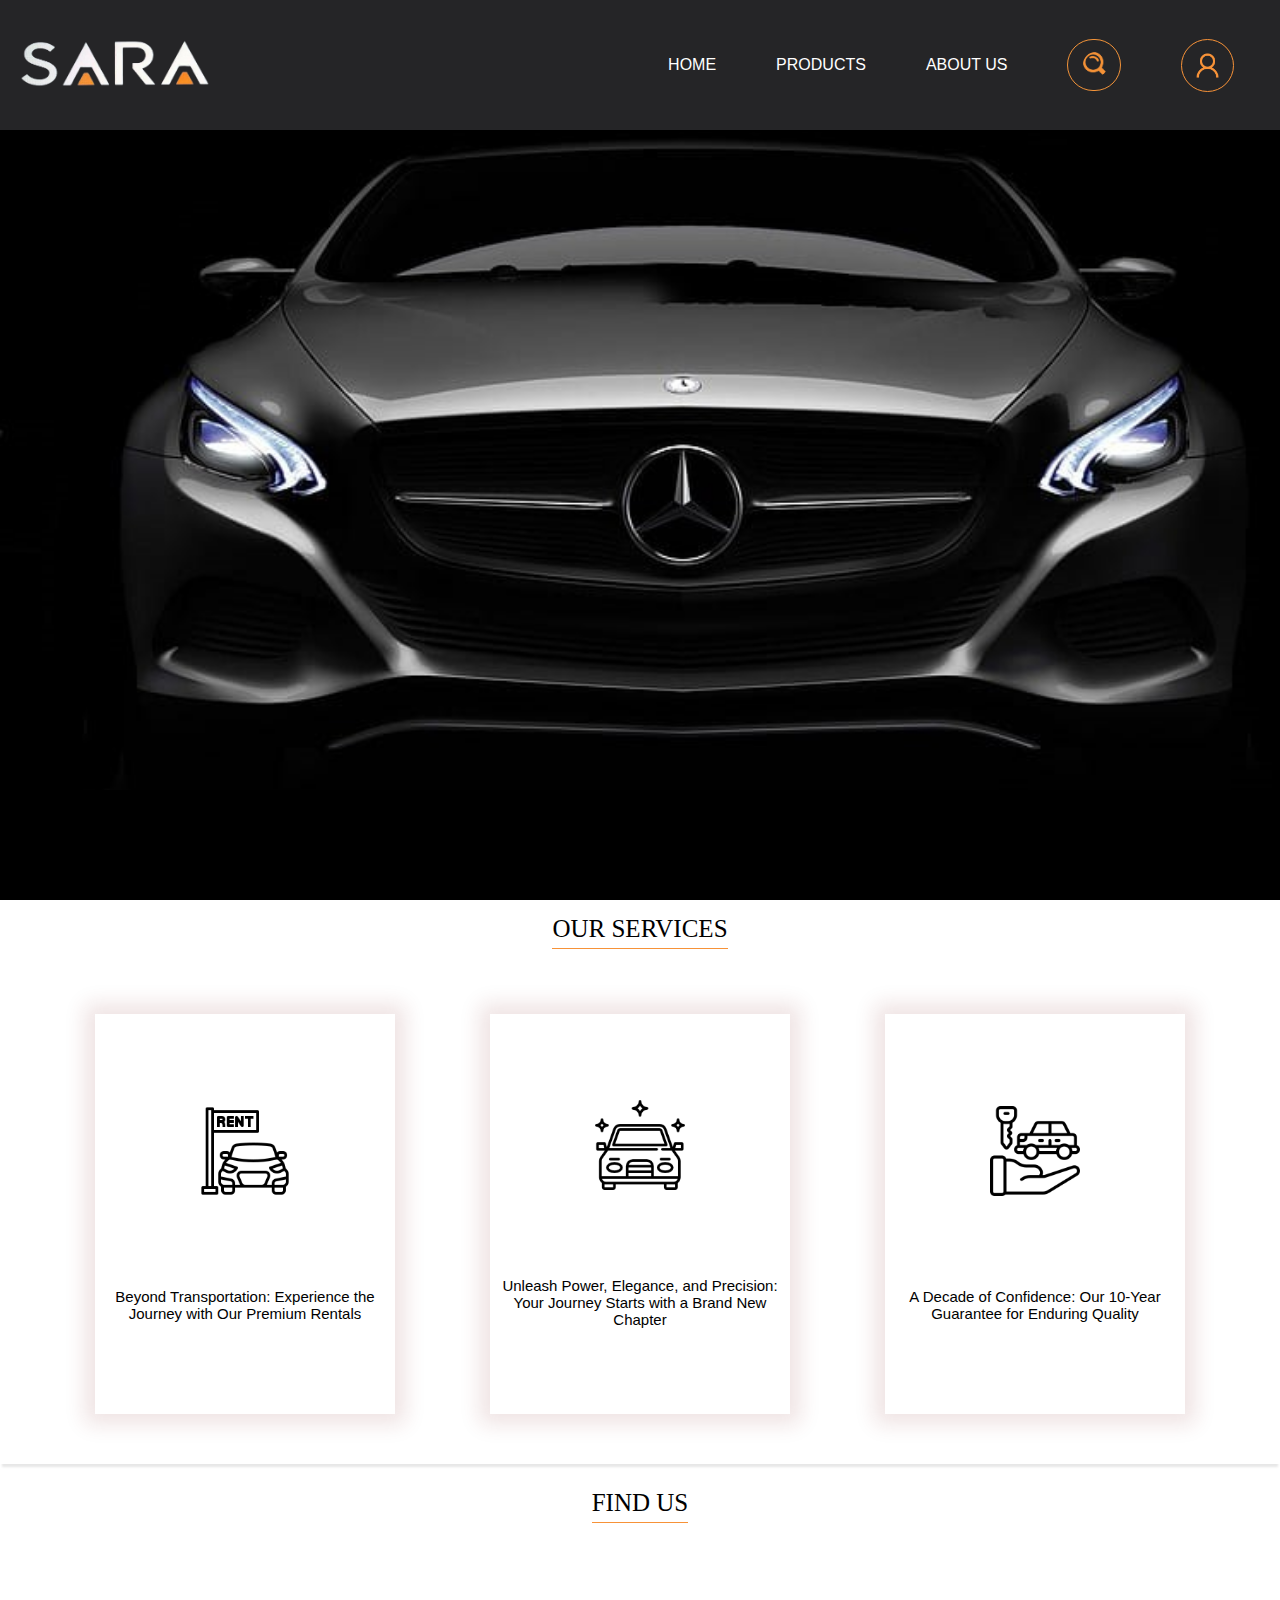
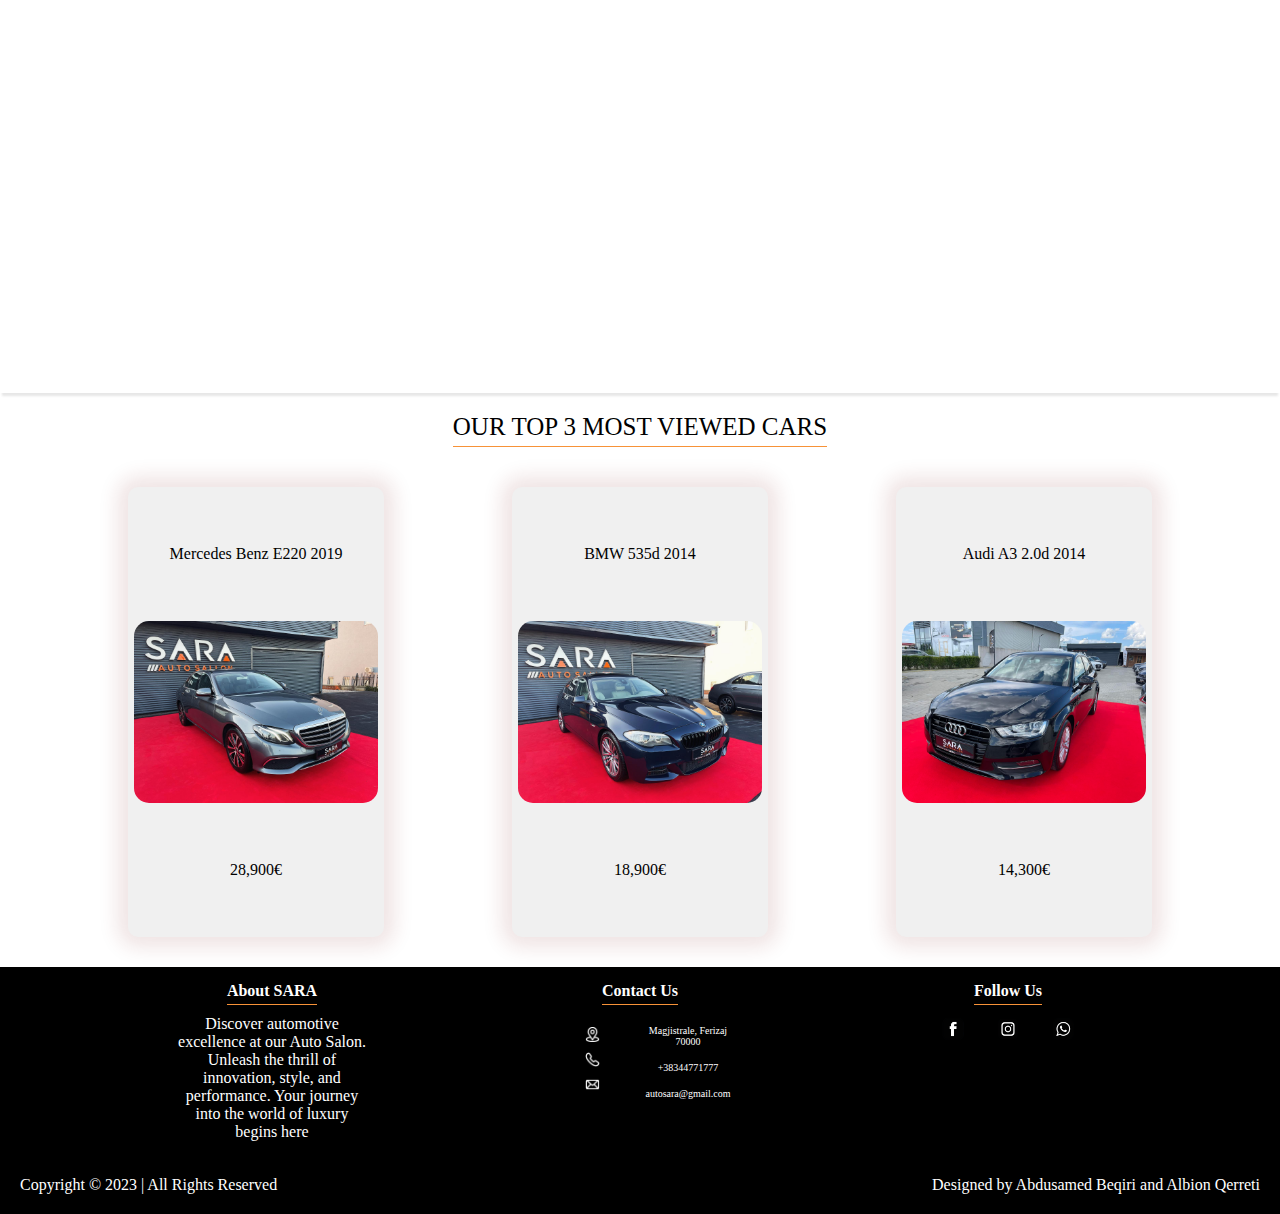
<file: index.html>
<!DOCTYPE html>
<html lang="en">
<head>
    <meta charset="UTF-8">
    <meta name="viewport" content="width=device-width, initial-scale=1.0">
    <title>AutoSalloni Sara</title>
    <link rel="stylesheet" href="style.css">
</head>
<body>
    <header>
        <a href="index.html"><img src="fotot/Sara-logo.png" alt="logo" class="logo"></a>
        <nav>
            <ul class="nav__links">
                <li><a href="index.html">HOME</a></li>
                <li><a href="productList.html">PRODUCTS</a></li>
                <li><a href="#">ABOUT US</a></li>
                <li>
                  <div class = "search-div">
                    <input type="text" class="search_box" placeholder="Search here">
                    <img src="fotot/search_logo.png" alt="serach box logo" class="search-logo">
                  </div>
                </li>
                <li>
                  <a href="log-in.html">
                    <img src="fotot/user-logo.png" alt="user" class="user-logo">
                  </a>
                </li>
            </ul>
        </nav>
    </header>

    <div class="slider-div">
      <!-- <div class="text-slider">
        
      </div> -->
      <p id="p-slider">WITH OVER 20 YEARS OF EXPERIENCE</p>
      <!-- <div class="car-div"> -->
        <img src="fotot/car-slider.jpg" alt="car" id="car-slider">

        <p id = "p-slider2">WE GIVE YOU TRUST AND COMFORT</p>
      <!-- </div> -->

      <!-- <div class="div-dots">
        <span class = "dot" id = "dot1" onclick="leftCar()"></span>
        <span class = "dot" id = "dot2" onclick="rightCar()"></span>
      </div> -->
    </div>


    <div class="introduction">
      <div class="info">

        <div class="serviceDiv">

          <div class="spanDiv">
            <span>OUR SERVICES</span>
          </div>
          <div class="services">
            <!-- <p>OUR SERVICES</p> -->
            <div class="ser">
              <img src="fotot/services/3.png" alt="" class="servImg">
              <p>Beyond Transportation: Experience the Journey with Our Premium Rentals</p>
            </div>
            <div class="ser">
              <img src="fotot/services/2.png" alt="" class="servImg">
              <p>Unleash Power, Elegance, and Precision: Your Journey Starts with a Brand New Chapter</p>
            </div>
            <div class="ser">
              <img src="fotot/services/1.png" alt="" class="servImg">
              <p>A Decade of Confidence: Our 10-Year Guarantee for Enduring Quality</p>
            </div>
          </div>
        </div>
        <div class="map">
          <p>FIND US</p>
          <iframe src="https://www.google.com/maps/embed?pb=!1m18!1m12!1m3!1d2945.2537392624895!2d21.154287375695997!3d42.42233363116564!2m3!1f0!2f0!3f0!3m2!1i1024!2i768!4f13.1!3m3!1m2!1s0x13547f6d26de7507%3A0xb57f0fddeda9ad59!2sAutosallon%20%22Sara%22!5e0!3m2!1sen!2s!4v1700997693167!5m2!1sen!2s" width="600" height="450" style="border:0;" allowfullscreen="" loading="lazy" referrerpolicy="no-referrer-when-downgrade"></iframe>

        </div>


        <div class="trend">
          <div class="trendSpan">
            <span>OUR TOP 3 MOST VIEWED CARS</span>
          </div>
          <div class="carDiv">
            <div class="car">
              <p>Mercedes Benz E220 2019</p>
              <img src="MainPagePhotos/Photo5.jpg" alt="Car photo">
              <p>28,900€</p>
            </div>
            <div class="car">
              <p>BMW 535d 2014</p>
              <img src="MainPagePhotos/Photo6.jpg" alt="Car photo">
              <p>18,900€</p>
            </div>
            <div class="car">
              <p>Audi A3 2.0d 2014</p>
              <img src="MainPagePhotos/Photo9.jpg" alt="Car photo">
              <p>14,300€</p>
            </div>
          </div>
        </div>

        <footer>
          <div class="upDiv">
            <div class="footerDiv">
              <a class="titleFooter">About SARA</a>
              <p class="aboutP">Discover automotive excellence at our Auto Salon. Unleash the thrill of innovation, style, and performance. Your journey into the world of luxury begins here</p>
            </div>
            <div class="footerDiv">
              <a class="titleFooter">Contact Us</a>
              <div class="contact">
                <div class="left">
                    <img src="fotot/contact/Lokacioni.webp" alt="Lokacioni-Logo">
                    <img src="fotot/contact/Tel.png" alt="Tel logo">
                    <img src="fotot/contact/Email.png" alt="Email logo">
                </div>
                <div class="right">
                  <p>Magjistrale, Ferizaj 70000</p>
                  <p>+38344771777</p>
                  <p>autosara@gmail.com</p>
                </div>
                
              </div>
            </div>
            <div class="footerDiv">
              <a class="titleFooter">Follow Us</a>
              <div class="social">
                <a href="#"><img src="fotot/social/facebook.png" alt="facebook"></a>
                <a href="#"><img src="fotot/social/instagram.png" alt="instagram"></a>
                <a href="#"><img src="fotot/social/whatsup.png" alt="whatsup"></a>
              </div>
            </div>
          </div>

          <div class="downDiv">
            <p>Copyright © 2023 | All Rights Reserved</p>
            <p>Designed by Abdusamed Beqiri and Albion Qerreti</p>
          </div>
        </footer>
      </div>
      
    </div>

    

    <script>

      function rightCar(){
        document.getElementById("dot1").style.backgroundColor = "black";
        document.getElementById("dot2").style.backgroundColor = "white";
        let p = document.getElementById("p-slider").style; 
        let car = document.getElementById("car-slider").style;
        car.marginRight = "50%";
        p.display = "none";

      }

      function leftCar(){
        document.getElementById("dot2").style.backgroundColor = "black";
        document.getElementById("dot1").style.backgroundColor = "white";
      }

      let inicialNavSize = document.getElementsByTagName('header')[0].style.height;
      window.addEventListener('scroll', () => {
        if (pageYOffset > 600) {
          document.getElementsByTagName('header')[0].style.height = '30px';        
        }
        else {
          document.getElementsByTagName('header')[0].style.height = inicialNavSize;
          document.getElementsByTagName('header')[0].style.backgroundColor = 'black'  
        }
      })


    </script>

    
    
</body>
</html>
</file>
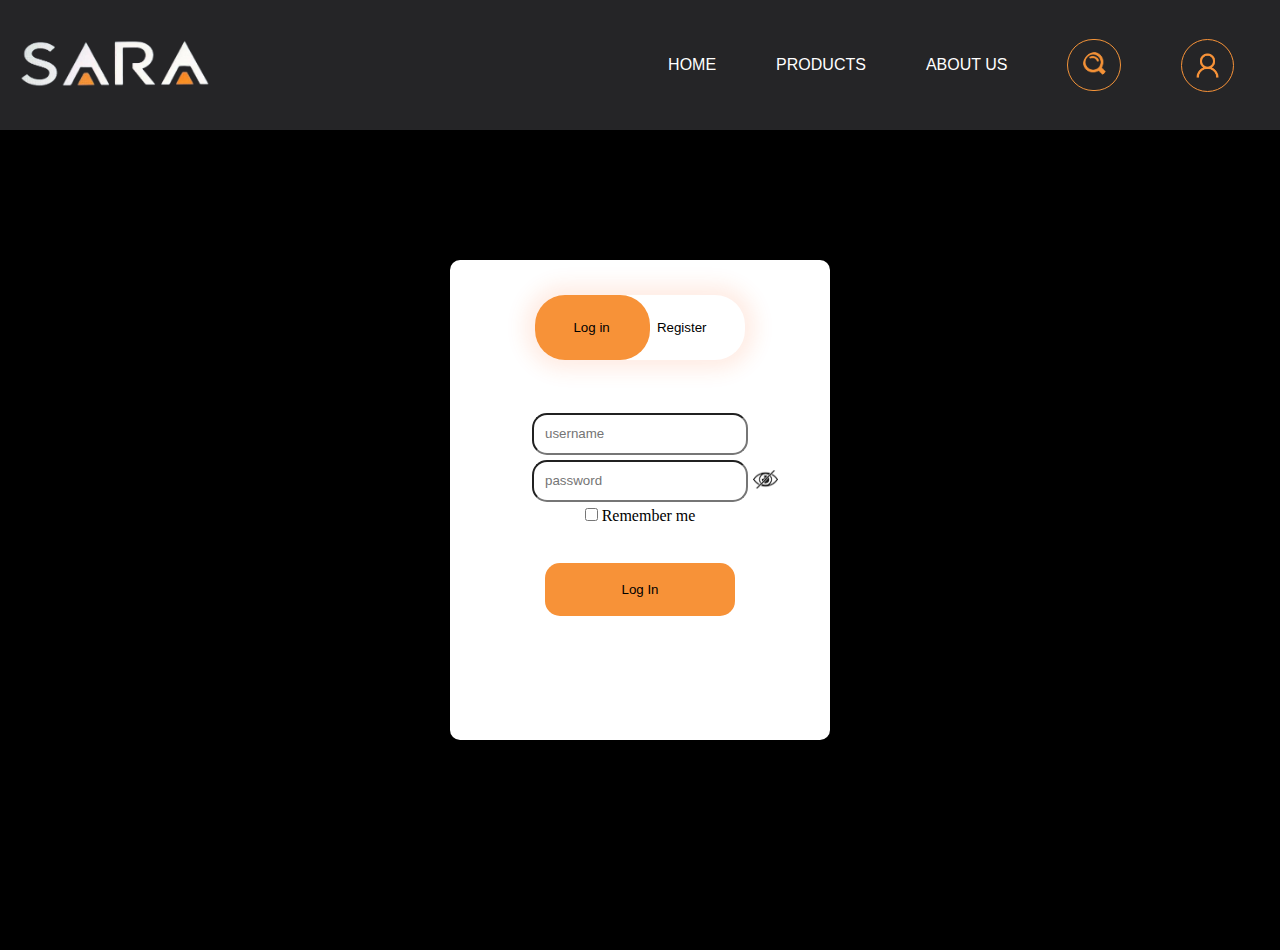
<file: log-in.html>
<!DOCTYPE html>
<html lang="en">
<head>
  <meta charset="UTF-8">
  <meta name="viewport" content="width=device-width, initial-scale=1.0">
  <title>Log in</title>
  <link rel="stylesheet" href="style.css">
</head>
<body>
  <header>
    <a href="index.html"><img src="fotot/Sara-logo.png" alt="logo" class="logo"></a>
    <nav>
        <ul class="nav__links">
            <li><a href="index.html">HOME</a></li>
            <li><a href="productList.html">PRODUCTS</a></li>
            <li><a href="#">ABOUT US</a></li>
            <li>
              <div class = "search-div">
                <input type="text" class="search_box" placeholder="Search here">
                <img src="fotot/search_logo.png" alt="serach box logo" class="search-logo">
              </div>
            </li>
            <li>
              <a href="log-in.html">
                <img src="fotot/user-logo.png" alt="user" class="user-logo">
              </a>
            </li>
        </ul>
    </nav>
</header>


  <div class="container">
    <div class="log-in">
      <div class="shadoww">
        <div class="selected"></div>
        <button class="log-reg-btn" onclick="login()">Log in</button>
        <button class = "log-reg-btn" onclick="register()">Register</button>
      </div>
      
      <br>
      <form action="loginForm" id = "loginForm">
        <input type="text" name="username" class= "login-input" id="usernameLogin" placeholder="username"><br>
        <input type="password" name="password" class= "login-input" id="passwordLogin" placeholder="password">
        
        <img src="fotot/pass-hide.png" alt="can't see" id="hiddenEyeL" onclick="eyeHidden(this)">
        <img src="fotot/pass-unhide.png" alt="can see" id="eyeShownL" onclick="eyeOfSauron(this)">
        <br>
  
        <input type="checkbox" name="remember-me?" >
        <label for="remember-me?">Remember me</label><br>
  
        <button class="submit-btn" id = "login-btn" type="submit">Log In</button>  
      </form>

      <form action="registerForm" id = "registerForm">
        <input type="text" name="username" class= "login-input" id="usernameRegister" placeholder="username"><br>
        <input type="text" name="email" class= "login-input" id="email" placeholder="email">
        <input type="password" name="password" class= "login-input" id="passwordRegister" placeholder="password">
        <img src="fotot/pass-hide.png" alt="can't see" id="hiddenEyeR" onclick="eyeHidden(this)">
        <img src="fotot/pass-unhide.png" alt="can see" id="eyeShownR" onclick="eyeOfSauron(this)">
        
        <br>
  
        <input type="checkbox" name="remember-me?" id="">
        <label for="remember-me?">Keep me logged in</label><br>
  
        <button class="submit-btn" id = "register-btn" type="submit">Register</button>  
      </form>

      </div>
  </div>
  




  <script>



    function login(){
      let divsSelect = document.getElementsByClassName("selected");
      let divSelect = divsSelect[0];
      divSelect.style.marginLeft = '0%';
      document.getElementById('registerForm').style.display = 'none';
      document.getElementById('loginForm').style.display = 'inline';
      perdoruesi.style.border = "2px solid black";
      fjalekalimi.style.border = "2px solid black";
      emailin.style.border = "2px solid black";
      perdoruesi.value = "";
      fjalekalimi.value = "";
      emailin.value = "";
      
    
    }

    function register(){
  
      let divsSelect = document.getElementsByClassName("selected");
      let divSelect = divsSelect[0];
      divSelect.style.marginLeft = '45%';  
      document.getElementById('registerForm').style.display = 'inline';
      document.getElementById('loginForm').style.display = 'none';
      perdoruesiLogin.style.border = "2px solid black";
      fjalekalimiLogin.style.border = "2px solid black";
      perdoruesiLogin.value = "";
      fjalekalimiLogin.value = "";
    

    }

    function eyeHidden(eye){
      if (eye.id == "hiddenEyeL") {
        document.getElementById('passwordLogin').type = 'text';
        eye.style.visibility = 'hidden';
        document.getElementById('eyeShownL').style.visibility = 'visible';

      }else {
        document.getElementById('passwordRegister').type = 'text';
        eye.style.visibility = 'hidden';
        document.getElementById('eyeShownR').style.visibility = 'visible';
      }
    }
    
    function eyeOfSauron(eye){
      if (eye.id == "eyeShownL"){
        document.getElementById('passwordLogin').type = 'password';
        eye.style.visibility = 'hidden';
        document.getElementById('hiddenEyeL').style.visibility = 'visible';
      }else {
        document.getElementById('passwordRegister').type = 'password';
        eye.style.visibility = 'hidden';
        document.getElementById('hiddenEyeR').style.visibility = 'visible';
      }
    }


    const perdoruesiLogin = document.getElementById('usernameLogin');
    const fjalekalimiLogin = document.getElementById('passwordLogin');

    const perdoruesi = document.getElementById('usernameRegister');
    const fjalekalimi = document.getElementById('passwordRegister');

    const emailin = document.getElementById('email'); 
    const formRegister = document.getElementById('registerForm');
    const formLogin = document.getElementById('loginForm');
    formRegister.addEventListener('submit', (e) => {
        e.preventDefault();


        const emailValid = (email) => {
          const emailRegex = new RegExp("[A-Za-z0-9._%+-]+@[A-Za-z0-9.-]+\.[A-Za-z]{1,63}$");
          return emailRegex.test(email.toLowerCase());
        }

        const passValid = (pass) => {
          const passRegex = new RegExp("^(?=.*?[A-Z])(?=(.*[a-z]){1,})(?=(.*[\d]){1,})(?=(.*[\W]){1,})(?!.*\s).{8,}$");
          return passRegex.test(pass);
        }

        let perdoruesiEkziston = () => {
          // Nga databaza
          return true;
        } 


        perdoruesi.style.border = perdoruesi.value === "" || !perdoruesiEkziston() ? "2px solid red" : "2px solid green";
        fjalekalimi.style.border = fjalekalimi.value === "" || !passValid(fjalekalimi.value) ? "2px solid red" : "2px solid green";
        emailin.style.border = emailin.value === "" || !emailValid(emailin.value) ? "2px solid red" : "2px solid green";
    
    })


    formLogin.addEventListener('submit', (e) => {
        e.preventDefault();

        const passValid = (pass) => {
          // Pass nga databaze shikohet a jane te njejte me passin e dhene nga user
        }

        let perdoruesiEkziston = () => {
          // Nga databaza
        } 

        perdoruesiLogin.style.border = perdoruesiLogin.value === "" ? "2px solid red" : "2px solid green";
        fjalekalimiLogin.style.border = fjalekalimiLogin.value === "" ? "2px solid red" : "2px solid green";
    

    })


  </script>

</body>
</html>
</file>
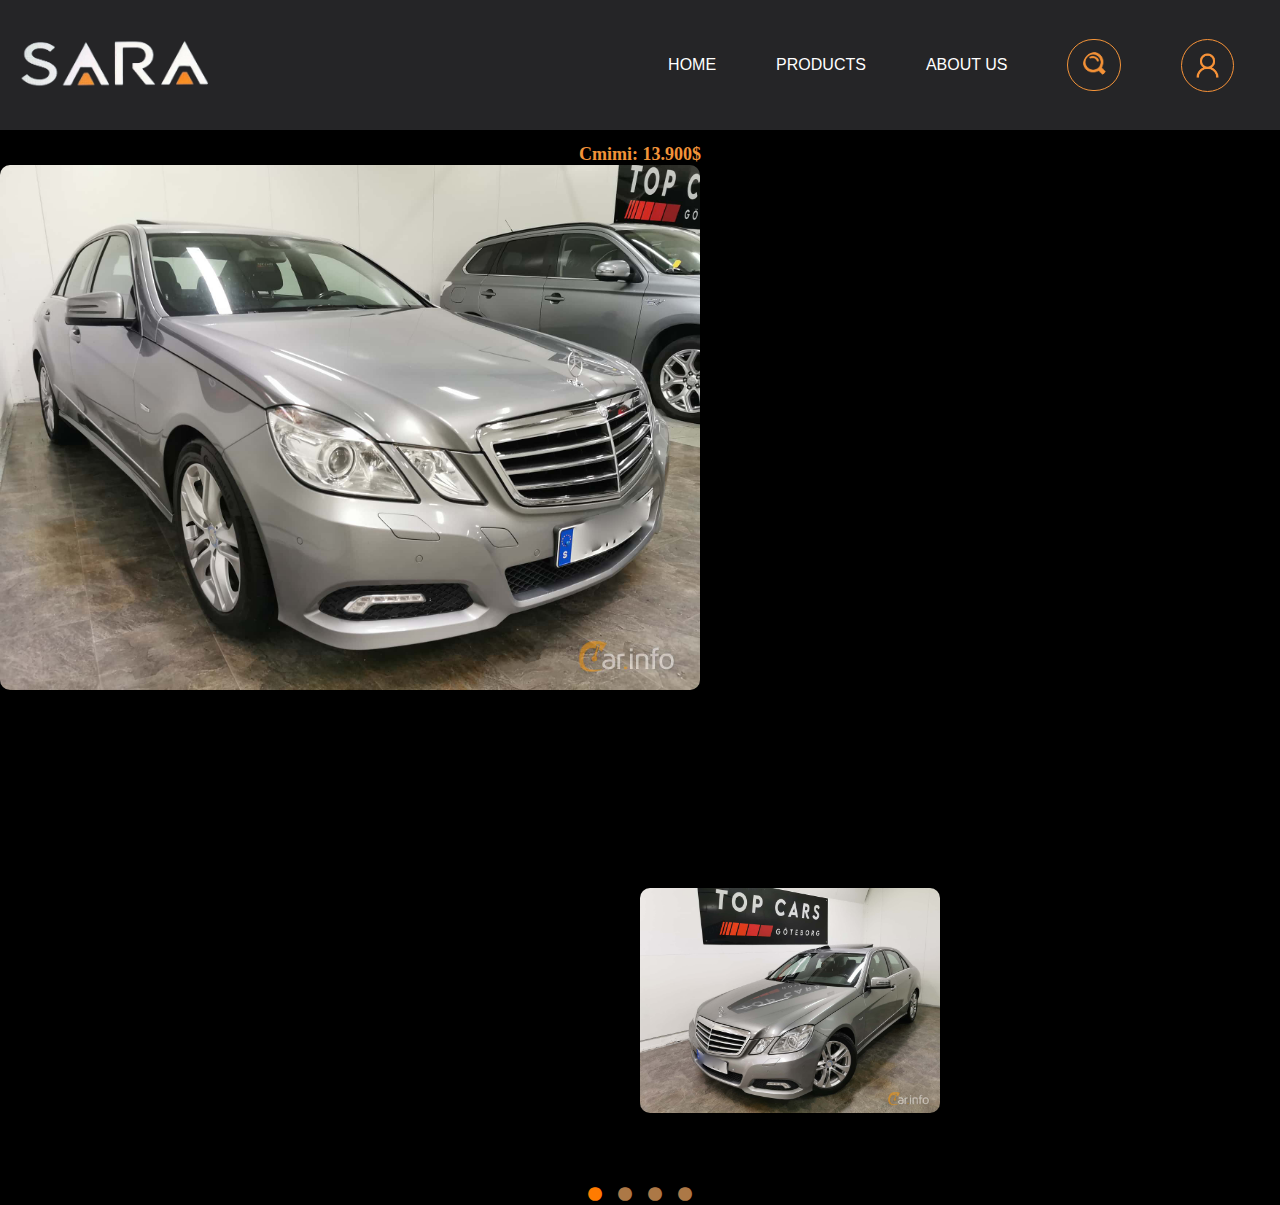
<file: parentCar.html>
<!DOCTYPE html>
<html lang="en">
<head>
    <meta charset="UTF-8">
    <meta name="viewport" content="width=device-width, initial-scale=1.0">
    <title>Document</title>
    <link rel="stylesheet" href="parentStyle.css">
    <link rel="stylesheet" href="style.css">

    <!-- slick slideshow image css  -->
    <link rel="stylesheet" href="slick/slick.css">
    <link rel="stylesheet" href="slick/slick-theme.css">
    <link rel="stylesheet" href="slideStyle.css">

    <!-- slick JS slider  -->

    <script src="https://ajax.googleapis.com/ajax/libs/jquery/3.6.3/jquery.min.js"></script>
    <script type="text/javascript" src = "slick/slick.js"></script>
    <script type="text/javascript" src="slick/slick.min.js"></script>
   
    <!-- initialize -->
    <script>
      $(document).ready(function(){
      $('.product-slider').slick({
        infinite: true,
	      dots: true,
    	  arrows: true,
        slidesToShow: 3,
        centerMode: true,
});
});


    </script>
</head>
<body>
    <header>
    <a href="index.html"><img src="fotot/Sara-logo.png" alt="logo" class="logo"></a>
        <nav>
            <ul class="nav__links">
                <li><a href="index.html">HOME</a></li>
                <li><a href="productList.php">PRODUCTS</a></li>
                <li><a href="#">ABOUT US</a></li>
                <li>
                  <div class = "search-div">
                    <input type="text" class="search_box" placeholder="Search here">
                    <img src="fotot/search_logo.png" alt="serach box logo" class="search-logo">
                  </div>
                </li>
                <li>
                  <a href="log-in.html">
                    <img src="fotot/user-logo.png" alt="user" class="user-logo">
                  </a>
                </li>
            </ul>
        </nav>
        </header>
        <main>
        <div id = "imageWholeScreen" onclick = "clearImage()">
      </div>
          <div class="tekstiMeFoto">  
            <div class="teksti">
              <h1 style="display: inline;">Mercedes-Benz E-Class 250 2.2d Saloon</h1>
              <span>The fourth-generation Mercedes-Benz E-Class saloon, known to enthusiasts as the Mercedes E-Class W212, came as a bit of shock when first revealed. The angular headlights were a big departure from the rounded model that came before, but many buyers quickly came to love this more athletic elegance and were soon won over by its impressive blend of luxury and refinement, regardless.

                Over time, the W212 E-Class has also proven to be a generally reliable machine, capable of high mileages if well looked after.</span>
              <h3>Viti: 2010</h3>
              <h3>Cmimi: 13.900$</h3>
              
            </div>
              <!-- <div class="fotoja"> -->
                <img class="" src="parentCarPhotos/SlideShowTest/w212-2.jpg" alt="">
            <!-- </div> -->
            <div class = "product-slider">  
                      <div class = "slide">
                        <img src="parentCarPhotos/SlideShowTest/w212-1.jpg" alt="" onclick="openImage('parentCarPhotos/SlideShowTest/w212-1.jpg')">
                        </div>
                        <div class = "slide">
                          <img src="parentCarPhotos/SlideShowTest/w212-4.jpg" alt="" onclick="openImage('parentCarPhotos/SlideShowTest/w212-4.jpg')">
                        </div>
                        <div class = "slide">
                        <img src="parentCarPhotos/SlideShowTest/w212-3.jpg" alt="" onclick="openImage('parentCarPhotos/SlideShowTest/w212-3.jpg')">
                        </div>
                        <div class = "slide">
                          <img src="parentCarPhotos/SlideShowTest/w212-5.jpg" alt="" onclick="openImage('parentCarPhotos/SlideShowTest/w212-5.jpg')">
                        </div>
                        
            </div>
          </div>

          
          </div>
          
          </main>

          
          <script type="text/javascript" src="script.js"></script>
    
</body>
</html>
</file>
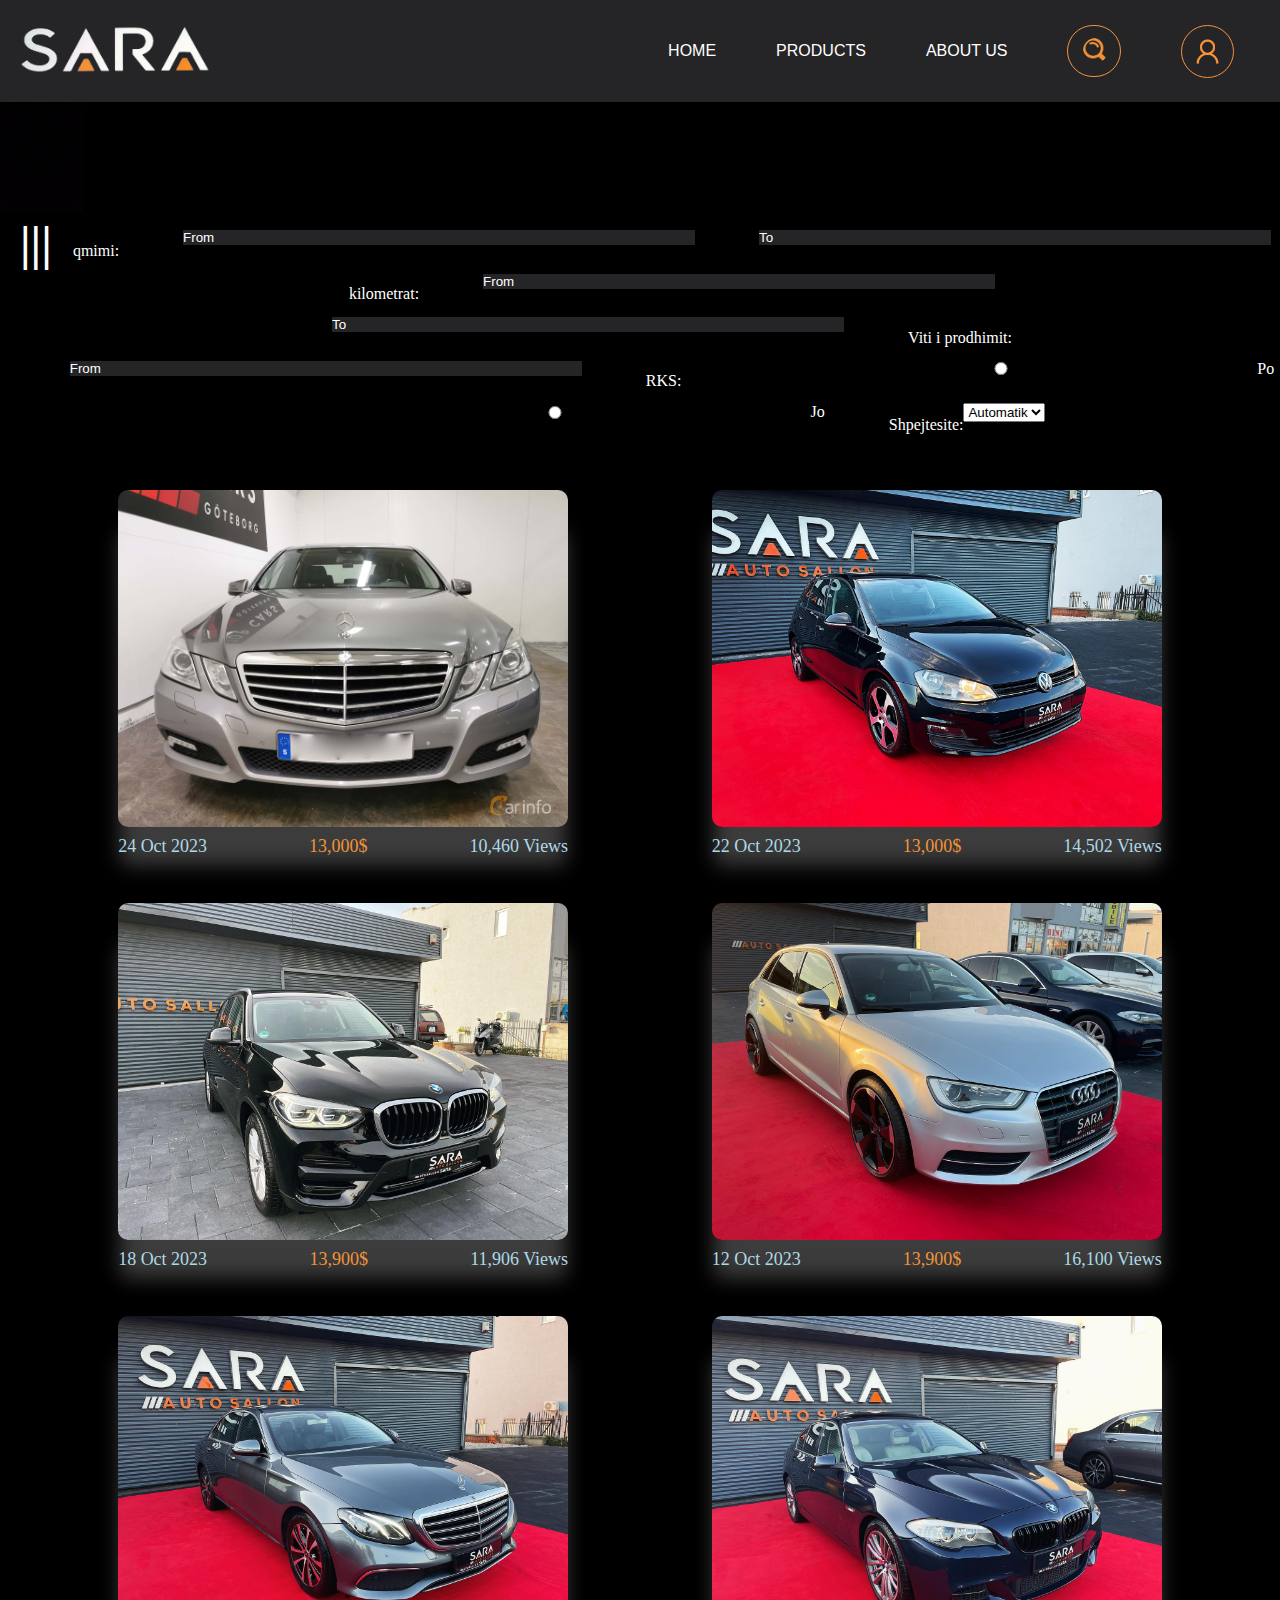
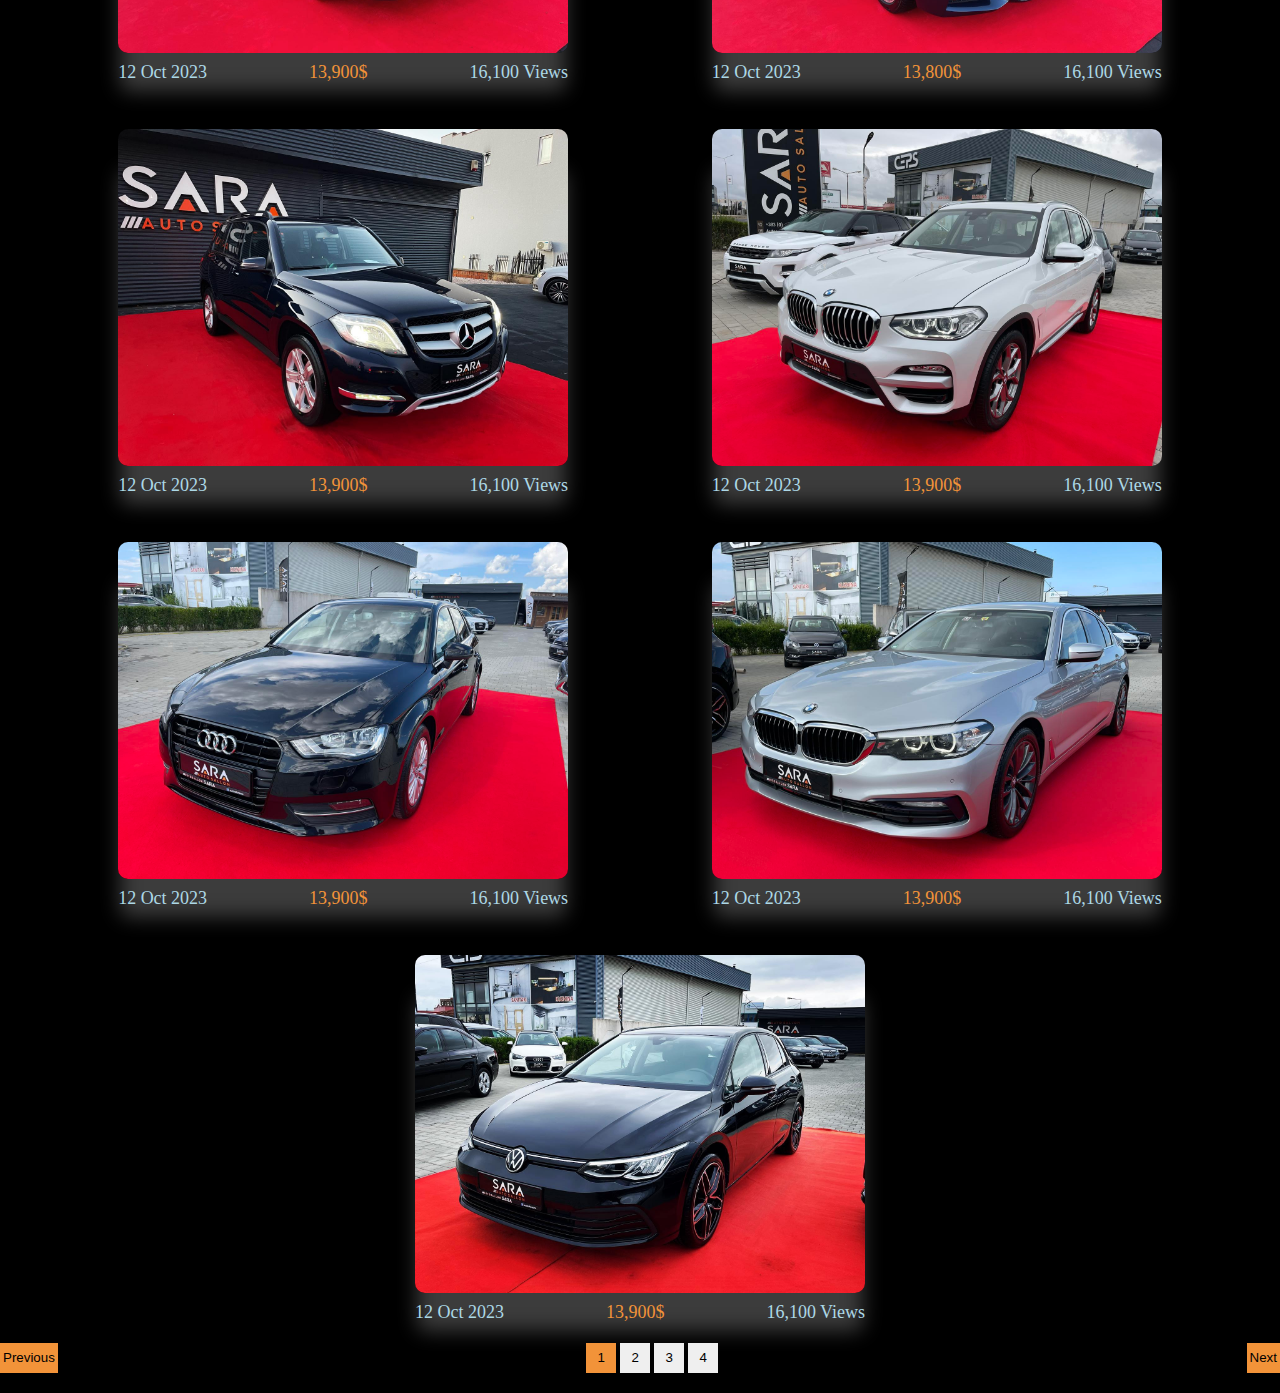
<file: productList.html>
<!DOCTYPE html>
<html lang="en">
<head>
    <meta charset="UTF-8">
    <meta name="viewport" content="width=device-width, initial-scale=1.0">
    <title>Detyra 4</title>
    <link rel="stylesheet" href="style.css">
    <link rel="stylesheet" href="stylePL.css">
</head>
<body>
    <header>
        <a href="index.html"><img src="fotot/Sara-logo.png" alt="logo" class="logo"></a>
        <nav>
            <ul class="nav__links">
                <li><a href="index.html">HOME</a></li>
                <li><a href="productList.html">PRODUCTS</a></li>
                <li><a href="#">ABOUT US</a></li>
                <li>
                  <div class = "search-div">
                    <input type="text" class="search_box" placeholder="Search here">
                    <img src="fotot/search_logo.png" alt="serach box logo" class="search-logo">
                  </div>
                </li>
                <li>
                  <a href="log-in.html">
                    <img src="fotot/user-logo.png" alt="user" class="user-logo">
                  </a>
                </li>
            </ul>
        </nav>
    </header>
    <div class="test">

    <img src="parentCarPhotos/NavBarPush.jpg" class="fakePhoto">
    </div>
    <div id="sideBar">
        <div id = "menu" onclick="filter()">|||</div>
        <div id="options">
        <p>qmimi:</p>
        <input type="number" name="" class="inputLook" placeholder="From">
        <input type="number" name="" class="inputLook" placeholder="To">
        <br>
        <p>kilometrat:</p>
        <input type="number" name="" class="inputLook" placeholder="From">
        <input type="number" name="" class="inputLook" placeholder="To">
        <p>Viti i prodhimit:</p>
        <input type="number" name="" id="inputLook" placeholder="From">
        <p> RKS: </p>
        <input type="radio" name="drone" id="RksPo" value="Po">
        <label for="RksPo" style="color: white;">Po</label>
        <input type="radio" name="drone" id="RksJo" value="Jo">
        <label for="RksJo" style="color: white;">Jo</label>
        <p> Shpejtesite: </p>
        <select name="Shpejtesite" id="Shpejtesite">
            <option value="Automatik">Automatik</option>
            <option value="Manual">Manual</option>
        </select>
    </div>
    </div>
    <main id="mainDiv">
        <div class="photos">
            <div class="rubrika" onclick="window.location='parentCar.html';">
                <img src="parentCarPhotos/SlideShowTest/w212-1.jpg" alt="" class="img" href="parentCar.html">
                <div class="views_date">
                    <p>24 Oct 2023</p>
                    <p style="color: #f29339;">13,000$</p>
                    <p>10,460 Views</p>
                </div>
            </div>
            <div class="rubrika">
                <img src="MainPagePhotos/Photo2.jpg" alt="" class="img">
                <div class="views_date">
                    <p>22 Oct 2023</p>
                    <p style="color: #f29339;">13,000$</p>
                    <p>14,502 Views</p>
                </div>
            </div>
            <div class="rubrika">
                <img src="MainPagePhotos/Photo3.jpg" alt="" class="img">
                <div class="views_date">
                    <p>18 Oct 2023</p>
                    <p style="color: #f29339;">13,900$</p>
                    <p>11,906 Views</p>
                </div>
            </div>
            <div class="rubrika">
                <img src="MainPagePhotos/Photo4.jpg" alt="" class="img">
                <div class="views_date">
                    <p>12 Oct 2023</p>
                    <p style="color: #f29339;">13,900$</p>
                    <p>16,100 Views</p>
                </div>
            </div>
            <div class="rubrika">
                <img src="MainPagePhotos/Photo5.jpg" alt="" class="img">
                <div class="views_date">
                    <p>12 Oct 2023</p>
                    <p style="color: #f29339;">13,900$</p>
                    <p>16,100 Views</p>
                </div>
            </div>
            <div class="rubrika">
                <img src="MainPagePhotos/Photo6.jpg" alt="" class="img">
                <div class="views_date">
                    <p>12 Oct 2023</p>
                    <p style="color: #f29339;">13,800$</p>
                    <p>16,100 Views</p>
                </div>
            </div>
            <div class="rubrika">
                <img src="MainPagePhotos/Photo7.jpg" alt="" class="img">
                <div class="views_date">
                    <p>12 Oct 2023</p>
                    <p style="color: #f29339;">13,900$</p>
                    <p>16,100 Views</p>
                </div>
            </div>
            <div class="rubrika">
                <img src="MainPagePhotos/Photo8.jpg" alt="" class="img">
                <div class="views_date">
                    <p>12 Oct 2023</p>
                    <p style="color: #f29339;">13,900$</p>
                    <p>16,100 Views</p>
                </div>
            </div>
            <div class="rubrika">
                <img src="MainPagePhotos/Photo9.jpg" alt="" class="img">
                <div class="views_date">
                    <p>12 Oct 2023</p>
                    <p style="color: #f29339;">13,900$</p>
                    <p>16,100 Views</p>
                </div>
            </div>
            <div class="rubrika">
                <img src="MainPagePhotos/Photo10.jpg" alt="" class="img">
                <div class="views_date">
                    <p>12 Oct 2023</p>
                    <p style="color: #f29339;">13,900$</p>
                    <p>16,100 Views</p>
                </div>
            </div>
            <div class="rubrika">
                <img src="MainPagePhotos/Photo11.jpg" alt="" class="img">
                <div class="views_date">
                    <p>12 Oct 2023</p>
                    <p style="color: #f29339;">13,900$</p>
                    <p>16,100 Views</p>
                </div>
            </div>
            </div>
        </div>
        <div class="pages">
            <button style="background-color: #f29339; border: none;">Previous</button>
            <div class="numrat">
                <button style="height: 30px; width: 30px; background-color: #f29339; border: inset 0px;">1</button>
                <button style="height: 30px; width: 30px; border: inset 0px;">2</button>
                <button style="height: 30px; width: 30px; border: inset 0px;">3</button>
                <button style="height: 30px; width: 30px; border: inset 0px;">4</button>
            </div>
            <button style="background-color: #f29339;  border: none; ">Next</button>
        </div>
        </main>
        <script type="text/javascript" src="productListScript.js"></script>
        <script>
            console.log('hello world');
        </script>
</body>

</html>
</file>
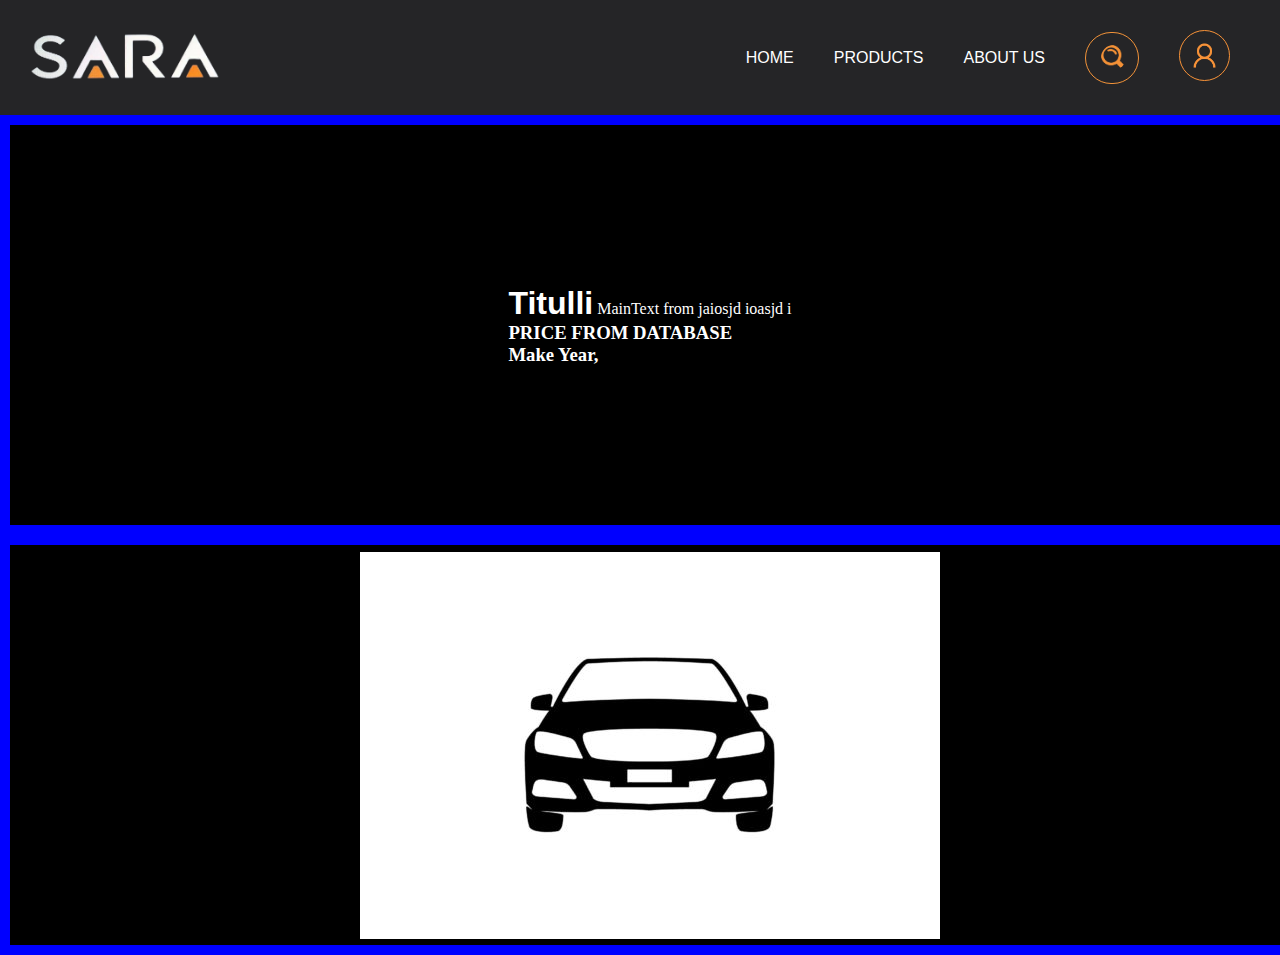
<file: parentCarPhotos/Document.html>
<!DOCTYPE html>
<html lang="en"><head>
<meta http-equiv="content-type" content="text/html; charset=UTF-8"><script type="text/javascript" src="Document_files/___vscode_livepreview_injected_script.es"></script>
    <meta charset="UTF-8">
    <meta name="viewport" content="width=device-width, initial-scale=1.0">
    <title>Document</title>
    <link rel="stylesheet" href="Document_files/style.css">
    <link rel="stylesheet" href="Document_files/parentStyle.css">
</head>
<body>

    <header>
        <a class="logo" href="http://127.0.0.1:3000/index.html"><img src="Document_files/Sara-logo.png" alt="logo"></a>
        <nav>
            <ul class="nav__links">
                <li><a href="http://127.0.0.1:3000/index.html">HOME</a></li>
                <li><a href="#">PRODUCTS</a></li>
                <li><a href="#">ABOUT US</a></li>
                <li>
                  <div class="search-div">
                    <input type="text" class="search_box" placeholder="Search here">
                    <img src="Document_files/search_logo.png" alt="serach box logo" class="search-logo">
                  </div>
                </li>
                <li>
                  <a href="http://127.0.0.1:3000/log-in.html">
                    <img src="Document_files/user-logo.png" alt="user" class="user-logo">
                  </a>
                </li>
            </ul>
        </nav>
        </header>
        <main>
          <div class="tekstiMeFoto">  
            <div class="teksti">
              <h1 style="display: inline;">Titulli</h1>
              <span>MainText from jaiosjd ioasjd i</span>
              <h3>PRICE FROM DATABASE</h3>
              <h3>Make Year,</h3>
            </div>
          </div>
          <div class="tekstiMeFoto">
            <img class="ParentCarPhoto" src="Document_files/noCarExample.jpg" alt="" style="z-index: -1;">
          </div>
          </main>
    

</body></html>
</file>
<file: style.css>
*{
    margin: 0;
    padding: 0;
}
header img{
    max-height: 50px;

    /* margin-left: 20px; */
}
body{
    background-color: black;
}
h1{
    font-family:'Gill Sans', 'Gill Sans MT', Calibri, 'Trebuchet MS', sans-serif;
    text-align: center;
}
header {
    display: flex;
    justify-content: space-between;
    align-items: center;
    padding: 20px;
    background-color: black;
    transition: 0.5s;
    position: fixed;
    z-index: 1;
    width: 98%;
    height: 10%;
}

header:hover {
  background-color: #252527;
}

  .nav__links {
    list-style: none;
    display: flex;
    /* flex-wrap: wrap; */

  }
  .nav__links a{
    text-decoration: none;
  }
  .nav__links li {
    align-self: center;
    padding: 0px 20px;
    margin-right: 20px;
  }
  .nav__links li a {
    transition: color 0.3s ease 0s;
    color: white;
    font-family: Arial, Helvetica, sans-serif;
    transition: 0.5s;
  }
  
  .nav__links li a:hover {
    font-size: larger;
    color: #f29339;
  }

  .search-div{
    transition: 0.6s;
    border-radius: 40px;
    height: 50px;
    background-color: transparent;
    border: 1px solid;
    border-color: #f29339;
    cursor: pointer;
    display: flex;
  }

  .search-div:hover > .search_box{
    transition: 0.6s;
    width: 150px;
    margin-left: 15px;
  }

  .search_box {
    /* padding: 0, 10px; */
    transition: 0.6s;
    border: none;
    background: none;
    color: white;
    outline: none;
    float: left;
    padding: 0;
    line-height: 15px;
    margin-left: 5px;
    width: 0px;
  }

  .search-logo{
    transition: 0.6s;
    color: #f79238;
    width: 50%;
    height: 50%;
    margin-top: 12px;
    margin-right: 12px;
    margin-left: 10px;
    margin-bottom: 10px;
    border-radius: 50%;
    float: left;
    display: flex;
    justify-content: center;
    align-items: center;
  }


  .user-logo{
    margin-top: 5px;
    border: 1px solid;
    border-color: #f79238;
    border-radius: 50%;
    width: 35px;
    padding: 8px;
    cursor: pointer;
    transition: 0.6s;
  }

  .container {
    display: flex;
    flex-direction: row;
    flex-wrap: nowrap;
    justify-content: center;
    align-items: center;
    align-content: stretch;


    background-color: black;
    /* top: 15%; */
    margin-top: 50px;
    width: 100%;
    height: 100vh;
    position: absolute;   
  }
  
  .log-in{
    border-radius: 10px;
    position: absolute;
    list-style: none;
    width: 380px;
    height: 480px;
    background-color: white;
    top: 50%;
    left: 50%;
    transform: translate(-50%, -50%);
    text-align: center;
    
  }

  

  .log-reg-btn{
    padding: 5.5% 12%;
    background: transparent;
    border: 0px;
    cursor: pointer;
    position: relative;
  }

  .shadoww {
    width: 47.3% ;
    margin: 9.21% auto;
    position: relative;
    box-shadow: 0 0 20px 10px #ff61241f;
    border-radius: 30px;
    padding: 4%;
  }

  .selected {
    top: 0;
    left: 0;
    position: absolute;
    width: 55%;
    height: 100%;
    background: #f79238;
    border-radius: 30px;
    transition: 0.5s;
    /* z-index: -1; */
  }


  .login-input {
    width: 50%;
    padding: 3%;
    border-radius: 15px;
    margin-bottom: 5px;
  }

  #registerForm{
    display: none;
  }

  #hiddenEyeL {
    position: absolute;
    width: 25px;
    margin-top: 10px;
    margin-left: 5px;
    cursor: pointer;
    visibility: visible;
  }

  #eyeShownL{
    position: absolute;
    width: 25px;
    margin-top: 8.5px;
    margin-left: 5px;
    cursor: pointer;
    visibility: hidden;
  }
  #hiddenEyeR {
    position: absolute;
    width: 25px;
    margin-top: 10px;
    margin-left: 5px;
    cursor: pointer;
    visibility: visible;
  }

  #eyeShownR{
    position: absolute;
    width: 25px;
    margin-top: 8.5px;
    margin-left: 5px;
    cursor: pointer;
    visibility: hidden;
  }


  .submit-btn {
    width: 50%;
    margin-top: 10%;
    padding: 5%;
    border-radius: 15px;
    background: #f79238;
    border: none;
    cursor: pointer;
    transition: color 0.3s ease 0s;
    transition: 0.5s;
  }
  .submit-btn:hover{
    color: white;
    font-size: larger;
  }



  .slider-div {
    position: absolute;
    margin-top: 100px;
    width: 100%;
    height: 83%;
    /* background-color: white; */
  
    overflow: hidden;
  }

  .car-and-text{
    height: 85%;
    width: 200%;
    background-color: black;
    display: flex;
    flex-direction: row;
    flex-wrap: nowrap;
    justify-content: space-between;
    align-items: center;
    transition: 4s;
  }

  .car-and-text div {
    width: 30%;
    text-align: center;
    align-items: center;
  }

  .car-and-text p {
    color: white;
    font-size: 18px;
    margin-left: 100px;
    margin-right: 100px;
    text-align: center;
  }

  .car-and-text button {
    color: white;
    background-color: transparent;
    border: 1px solid #f79238;
    padding: 17px;
    border-radius: 30px;
    transition: 0.5s;
  }

  
  .car-and-text button:hover {
    color: black;
    background-color: white;
    border-color: transparent;
  }

  #p-title1 {
    color: white;
    font-size: 30px;
    margin-bottom: 30px;
    border-bottom: 1px solid #f79238;
    padding-bottom: 5px;
  }

  #p-title2 {
    color: white;
    font-size: 30px;
    margin-bottom: 30px;
    border-bottom: 1px solid #f79238;
    padding-bottom: 5px;
  }
  .telefoni [href^="tel"] {
    color: inherit; /* Inherit text color of parent element. */
    text-decoration: none; /* Remove underline. */
    /* Additional css `propery: value;` pairs here */
  }

  


  
  #car-slider {
    height: 90%;
    width: auto;
    pointer-events: none;
    user-select: none;
    transition: margin 4s ease, opacity 2s ease;
  }

  

  .div-dots {
    position: absolute;
    
    display: flex;
    flex-direction: row;
    flex-wrap: nowrap;
    justify-content: center;
    align-items: flex-end;
    align-content: stretch;
  
    width: 100%;
    height: 50px;
    top: 90%;
  }

  #dot1{
    background-color: white;
    border-radius: none;
  }

  .dot {
    cursor: pointer;
    height: 15px;
    width: 15px;
    margin: 0 10px;
    border: 1px solid;
    border-color: #f79238;
    border-radius: 50%;
    transition: background-color 0.6s ease;
    display: flex;
    }


  .introduction {
    position: absolute;
    display: flex;
    display: flex;
    flex-direction: row;
    flex-wrap: nowrap;
    justify-content: center;
    align-items: flex-start;
    align-content: center;
    top: 100%;
    background-color: rgb(182, 182, 182);
    width: 100%;
    /* height: 500%; */
  }

  .info {
    /* display: flex; */
    width: 100%;
    height: 100%;
    background-color: white;
    display: flex;
    flex-direction: column;
    flex-wrap: nowrap;
    justify-content: flex-start;
    align-items: center;
    align-content: center;
    gap: 5px;
  }

  .map {
    display: flex;
    flex-direction: column;
    flex-wrap: nowrap;
    justify-content: center;
    align-items: center;
    width: 100%;
    height: auto;
    background-color: white;
    box-shadow: 0 5px 2px -2px #3a39391f;
   
  }

  .map p {
    margin-bottom: 20px;
    margin-top: 20px;
    color: black;
    font-size: 25px;
    /* box-shadow: 0 5px 2px -2px #ff61241f; */
    
    border-bottom: 1px solid #f79238;
    padding-bottom: 5px;
  }

  .map iframe {
    width: 100%;
    /* margin-bottom: 50px; */

  }

  .serviceDiv{
    width: 100%;
    box-shadow: 0 5px 2px -2px #3a39391f;
  }

  .spanDiv{
    display: flex;
    flex-direction: column;
    flex-wrap: nowrap;
    justify-content: center;
    align-items: center;
    width: 100%;
    /* height: 15px; */
    /* background-color: red; */
  }
  .spanDiv span {
    margin-top: 15px;
    margin-bottom: 15px;
    text-align: center;
    font-size: 25px;
    color: black;
    /* box-shadow: 0 5px 2px -2px #ff61241f; */
    
    border-bottom: 1px solid #f79238;
    padding-bottom: 5px;
  }

  .services{
    display: flex;
    flex-direction: row;
    justify-content: space-evenly;
    align-items: center;
    align-content: center;
    background-color: white;
    width: 100%;
    height: 500px;
  }

  .ser{
    display: flex;
    flex-direction: column;
    flex-wrap: nowrap;
    justify-content: space-evenly;
    align-items: center;
    align-content: stretch;
    background-color: white;
    height: 80%;
    width: 300px;
    box-shadow: 0 0 20px 10px #7f1b1b1f;

  }

  .ser p {
    font-size: 15px;
    text-align: center;
    margin-left: 10px;
    margin-right: 10px;
    font-family: 'Segoe UI', Tahoma, Geneva, Verdana, sans-serif;
  }

  .servImg {
    width: 30%;
  }

  .trend {
    width: 100%;
  }

  .trendSpan {
    display: flex;
    flex-direction: column;
    flex-wrap: nowrap;
    justify-content: center;
    align-items: center;
    width: 100%;
  }

  .trendSpan span{
    margin-top: 15px;
    margin-bottom: 15px;
    text-align: center;
    font-size: 25px;
    color: black;
    /* box-shadow: 0 5px 2px -2px #ff61241f; */
    
    border-bottom: 1px solid #f79238;
    padding-bottom: 5px;

  }

  .carDiv {
    display: flex;
    flex-direction: row;
    justify-content: space-evenly;
    align-items: center;
    align-content: center;
    background-color: white;
    width: 100%;
    height: 500px;
  }


  .car {
    display: flex;
    flex-direction: column;
    flex-wrap: nowrap;
    justify-content: space-evenly;
    align-items: center;
    align-content: stretch;
    background-color: rgb(240, 240, 240);
    height: 90%;
    width: 20%;
    border-radius: 10px;
    box-shadow: 0 0 20px 10px #7f1b1b1f;
  }


  .car img {
    max-width: 95%;
    border-radius: 15px;
  }

  footer {
    display: flex;
    flex-direction: column;
    flex-wrap: nowrap;
    justify-content: space-around;
    align-items: stretch;
    width: 100%;
    background-color: black;
  }

  .upDiv {
    display: flex;
    flex-direction: row;
    flex-wrap: wrap;
    justify-content: space-evenly;
    align-items: flex-start;
    align-content: flex-start;
    background-color: black;
    width: 100%;
  }

  .footerDiv{
    color: white;
    width: 15%;
    text-align: center;
    margin-top: 15px;
    margin-bottom: 15px;
  }

  .footerDiv p {
    margin-top: 15px;
  }
  .car-and-text button{
    padding: 12px;
  }
  .contact {
    display: flex;
    flex-direction: row;  
    flex-wrap: nowrap;
    justify-content: center;
    align-items: stretch;
    align-content: stretch;
    margin-top: 10px;
  }

  .left {
    display: flex;
    flex-direction: column;
    flex-wrap: nowrap;
    justify-content: center;
    align-items: center;
    align-content: stretch;
    width: 50%;
  }

  .left img {
    width: 15px;
    padding-top: 10px;
    /* margin: 3px; */
  }

  .right {
    display: flex;
    flex-direction: column;
    flex-wrap: nowrap;
    justify-content: center;
    align-items: center;
    align-content: flex-start;
    width: 50%;
  }

  .right p {
    /* text-align: center; */
    font-size: 10px;
    /* margin-bottom: 2px; */
  }


  .titleFooter {
    font-weight: bold;
    border-bottom: 1px solid #f79238;
    padding-bottom: 5px;
  }

  .social {
    display: flex;
    flex-direction: row;
    flex-wrap: nowrap;
    justify-content: space-evenly;
    align-items: center;
    align-content: stretch;
    margin-top: 10px;
    /* background-color: red; */
  }

  .social a {
    max-width: 15%;
  }

  .social a img {
    max-width: 100%;
  }

  

  .downDiv {
    display: flex;
    flex-direction: row;
    flex-wrap: nowrap;
    justify-content: space-between;
    align-items: center;
    background-color: black;
  }
  .downDiv p {
    /* margin-left: 15px;
    margin-right: 15px; */
    color: white;
    margin: 20px;
    font-size: 16px;
  }

  



  

  ::-webkit-scrollbar {
    width: 12px;
  }
  
  ::-webkit-scrollbar-thumb {
    background-color: #f79238; 
    border-radius: 10px;
  }
  
  ::-webkit-scrollbar-track {
    background-color: black; 
    /* height: 100%; */
  }

  ::-webkit-scrollbar-corner { 
    background: rgba(0,0,0,0.5); 
  }


  @media (max-width : 1800px) {
    #car-slider {
      height: 90%;
    }
  }

  @media (max-width : 1200px) {
    .nav__links li a {
      font-size: 15px;
    }

    .nav__links li {
      padding: 0px 15px;
    }

    #car-slider {
      height: 80%;
      transition: 0.2s;
    }

    .logo {
      width: 100px;
      height: auto;
      transition: 0.2s;
    }

    #p-slider {
      font-size: 30px;
      transition: 0.2s;
    }

    .car-and-text button{
      padding: 8px;
      font-size: xx-small;
    }
    .car-and-text div{
        display: flex;
        flex-direction: column;
        flex-wrap: wrap;
        justify-content: center;
        align-items: center;
        align-content: center;
    }



  }

  @media (max-width : 800px) {
    .nav__links li a {
      font-size: 14px;
      transition: 0.2s;
    }

    .user-logo {
      margin-top: 3px;
      width: 15px;
      height: auto;
      padding: 5px;
      transition: 0.2s;
    }

    .logo {
      width: 80px;
      height: auto;
      transition: 0.2s;
    }

    .search-div {
      width: 25px;
      height: 25px;
    }


    .search-logo{
      width: 13px;
      height: 13px;
      margin-left: 2px;
      margin-top: 6px;
      margin-right: 0px;
    }
    .search-div:hover > .search_box{
      width: 68px;
      font-size: 10px;
      /* margin-left: 15px; */
    }

    #p-slider {
      font-size: 15px;
      transition: 0.2s;
    }

    #car-slider {
      height: 60%;
      transition: 0.2s;
    }


    .search-div:hover{
      width: 100px;
    }

    
    .log-in {
      width: 250px;
      height: 350px;
    }

    .log-reg-btn {
      font-size: 8px;
    }

    #hiddenEyeL {
      width: 15px;
    }
  
    #eyeShownL{
      width: 15px;
    }

    #hiddenEyeR {
      width: 15px;
    }
  
    #eyeShownR{
      width: 15px;
    }

    

  }
  @media (max-width : 700px) {
    #p-title1 {
      color: white;
      font-size: 15px;
      margin-bottom: 30px;
      border-bottom: 1px solid #f79238;
      padding-bottom: 5px;
    }
    .car-and-text p {
      font-size: 10px;
    }
   
  .car-and-text div {
    width: 80%;
    text-align: center; 
  }

  .car-and-text div > p {
    /* background-color: #f79238; */
    width: 80%;
    font-size: medium;
  }
  .nav__links li a:hover{
    font-size: 14px;
  } 
    #p-title2 {
      color: white;
      font-size: 15px;
      margin-bottom: 30px;
      border-bottom: 1px solid #f79238;
      padding-bottom: 5px;
    }
    
  

    .carDiv {
      display: flex;
      flex-direction: column;
      justify-content: space-evenly;
      align-items: center;
      align-content: stretch;
    }

    .services{
      display: flex;
      flex-direction: column;
      justify-content: space-around;
      align-items: center;
      align-content: center;
      background-color: white;
      width: 100%;
      height: 80%;

      /* height: 500px; */
    }
    .services p{
        font-size: small;
    }
    .services img{
      max-width: 20%;
    }
    .serviceDiv {
      height: 800px;
    }
    .ser {
      max-height: 200px;
    }
    .carDiv {
      display: flex;
      flex-direction: column;
      justify-content: space-around;
      align-items: center;
      align-content: center;
      background-color: white;
      width: 100%;
      height: 1000px;
      
    }
    .car {
      width: 280px;
      height: 300px;
      
    }
    .car p {
      text-align: center;
    }
    

    
    .aboutP {
      font-size: 10px;
    }

    .downDiv p {
      font-size: 10px;
    }



    .nav__links li a {
      font-size: 14px;
      transition: 0.2s;
    }

    .user-logo {
      margin-top: 3px;
      width: 15px;
      height: auto;
      padding: 5px;
      transition: 0.2s;
    }

    .logo {
      width: 80px;
      height: auto;
      transition: 0.2s;
    }

    .search-div {
      width: 25px;
      height: 25px;
    }


    .search-logo{
      width: 13px;
      height: 13px;
      margin-left: 2px;
      margin-top: 6px;
      margin-right: 0px;
    }

    .search-div:hover > .search_box{
      width: 68px;
      font-size: 10px;
      /* margin-left: 15px; */
    }

    #p-slider {
      font-size: 15px;
      transition: 0.2s;
    }

    #car-slider {
      height: 50%;
      transition: 0.2s;
    }


    .search-div:hover{
      width: 100px;
    }

    
    .log-in {
      width: 250px;
      height: 350px;
    }

    .log-reg-btn {
      font-size: 8px;
    }

    #hiddenEyeL {
      width: 15px;
    }
  
    #eyeShownL{
      width: 15px;
    }

    #hiddenEyeR {
      width: 15px;
    }
  
    #eyeShownR{
      width: 15px;
    }
    .footerDiv p {
      font-size: xx-small;
    }
    .footerDiv{
      width: 30%;
    }
    .downDiv p{
      font-size: 1%;
    }
    .right p > img{
      max-height: 15px;
    }
    .social a > img{
      max-height: 50px;
    }
    .titleFooter{
      font-size: x-small;
    }

    

  }
  
  @media (max-width : 600px) {
    .nav__links li a {
      font-size: 11px;
      transition: 0.2s;
    }
    .social img{
      max-width: 100px;
      max-height: 100px;
    }
    .social a{
      max-width: 100px;
      max-height: 100px;
    }

    .nav__links{
      display: flex;
      flex-direction: row;
      flex-wrap: wrap;
      /* justify-content: space-between; */
      align-items: baseline;
      align-content: stretch;
    }

    .nav__links li {
      align-self: center;
      padding: 0px 8px;
      margin-right: 20px;
    }

    .user-logo {
      margin-top: 3px;
      width: 10px;
      height: auto;
      padding: 3px;
      transition: 0.2s;
    }

    .logo {
      max-width: 50px;
      max-height: 40px;
      transition: 0.2s;
    }

    .search-div {
      width: 17px;
      height: 17px;
    }

    .search-logo{
      width: 10px;
      height: 10px;
      margin-left: 0px;
      margin-top: 4px;
      margin-right: 0px;
      
    }

    .search-div:hover > .search_box{
      width: 20px;
      font-size: 10px;
      /* margin-left: 15px; */
    }
    .nav__links li > a{
      font-size: xx-small;
    }
    
    .search-div:hover{
      width: 40px;
    }
    /* .nav__links li{
        background-color: white;
    } */
    .search-div {
      max-height: 10%;
    }

    #p-slider {
      font-size: 15px;
      transition: 0.2s;
    }

    #car-slider {
      margin-top: 100px;
      height: 20%;
      transition: 0.2s;
      /* margin-left: 0%; */
    }

    .slider-div{
      display: flex;
      flex-direction: column;
      flex-wrap: nowrap;
      justify-content: center;
      /* align-items: stretch;
      align-content: stretch; */
    }
    


  }
  @media (pointer:none), (pointer:coarse){
    .nav__links li a:hover {
      color: #f29339;
    }
    
  }
</file>
<file: parentStyle.css>
p, h3,h4, span{
    color: white;
}
h1{
	color: #f29339;
}
h3{
	color: #f29339;
}
.image h1{
	display:none;
}
body{
	background-color:  black ;
}
.tableColumn1{
	font-family: 'Segoe UI', Tahoma, Geneva, Verdana, sans-serif;
	padding-top: 1px;
}
#tabelaDesign{
	background-color: #1c1c1c;
    box-shadow: 0 0 10px 1px  #403f3f;
	width: 80%;
	padding: 10px 10px;
	border-radius: 5px;
}

#tableRow
	{
		padding-top: 2px;
		display: flex;
		flex-direction: row;
		flex-wrap: wrap;
		justify-content: flex-start;
		align-items: center;
		align-content: center;
		/* background-color: white; */
		color: white;
		border-bottom: 1px solid;
		border-color: #aaaaaa;
		width: inherit;
	}
.mainImage{
	display: flex;
	flex-direction: row;
	flex-wrap: nowrap;
	justify-content: center;
	align-items: baseline;
	align-content: center;
}
#tableRow:nth-child(even) {
	background-color:  #404040 ;
  }
.teksti{
	display: flex;
	flex-direction: column;
	flex-wrap: wrap;
	justify-content: center;
	align-items: center;
	align-content: center;
}
.mainProduct{
	margin-top: 10%;
	position:absolute;
	width: 100%;
	display: flex;
	flex-direction: column;
	flex-wrap: nowrap;
	justify-content: space-evenly;
	align-items: center;
	align-content: center;
	/* margin-bottom: 10%; */
	}
.nameAndText
{
	background-color: #1c1c1c;
	border-radius: 5px;
	padding-top: 2%;
	padding-bottom: 2%;
	margin-bottom: 5%;
	width: 80%;
	left: 50%;
	display: flex;
	flex-direction: row;
	flex-wrap: nowrap;
	justify-content: space-evenly;
	align-items: center;
	align-content: center;
    box-shadow: 0 0 10px 1px  #403f3f;

}
.mainImage img{
	/* max-width: 600px; */
	margin-left: 20px;
}
.fototSlider::before {
    content: '';
    display: inline-block;
    height: 100%;
    vertical-align: middle;
}
.fototSlider img {
    vertical-align: middle;
    display: inline-block;

}
.fototSlider img{
	max-width: 150px;
	margin: 0px 20px;
	object-fit: contain;
}
.fototSlider{
	max-width: 550px;
}
.text{
		display: flex;
		flex-direction: column;
		flex-wrap: nowrap;
		justify-content: space-evenly;
		align-items: center;
		align-content: center;
		margin: 2px;
		-webkit-user-select: none; /* Safari */
  		-ms-user-select: none; /* IE 10 and IE 11 */
  		user-select: none; /* Standard syntax */
}
.text h1,h4,h3{
	margin-top: 1rem;
}
.text a{
	margin-top: 1.5rem;
	font-family: Arial, Helvetica, sans-serif;
	font-size: large;
}
.text h4{
	max-width: 40%;
}
.centerSlider{
	display: flex;
	flex-direction: row;
	flex-wrap: nowrap;
	justify-content: center;
	align-items: baseline;
	align-content: center;
	margin-top: 5px;
}
img{
	max-width: 700px;
	border-radius: 10px;
	/* content:url(MainPagePhotos/Photo1.jpg); */
}
.text a{
	background-color: #f29339;
	color: white;
	padding: 5px 20px;
	text-align: center;
	text-decoration: none;
	display: inline-block;
	border-radius: 5px;
  }
  .text a > img{
	max-height: 15px;
  }

@media (max-width : 1400px){
	.text h1,h3{
		font-size: large;
	}
	.text h4{
		font-size: medium;
	}
	.mainImage img{
		max-height: 400px;
	}
	.mainProduct{
		margin-top: 20%;
	}
	.fototSlider img{
		max-width: 130px;
		margin: 0px 15px;
		overflow: hidden;
	}
	.fototSlider{
		max-width: 400px;
		/* background-color: white; */
	}
}
@media (max-width : 1000px){
	.text h1{
		display: none;
	}
	.nameAndText{
		flex-direction: column-reverse;
		justify-content: space-between;
	}
	.image h1{
		font-size: small;
		display:block;
		font-size: medium;
	}
    img{
        max-width: 350px;
        transition: 0.2s;
        /* max-height: 236px; */
    }
    .teksti h1,span,h3{
        font-size: medium;
        transition: 0.2s;
    }
	.tekstiMeFoto{
		height: 400px;
		top: 40%;
	}
	header{
		padding: 10px;
	}
	.text h1,h3{
		font-size: medium;
	}
	.text h4{
		font-size: small;
	}
	.fototSlider{
		max-width: 350px;
		/* background-color: white; */
	}

	.fototSlider img{
		max-width: 120px;
		margin: 0px 16px
	}
    

}
@media (max-width : 700px){
	.nav__links li a:hover{
		font-size: 14px;
	  } 
	.nameAndText{
		flex-direction: column;
		justify-content: space-between;
	}
	.image h1{
		font-size: small;
		display:block;
	}
	.mainImage img{
		margin-top: 5px;
		max-width: 300px;
		
	}
	.mainImage{
		margin-right: 15px;

	}
	.mainProduct{
		margin-top: 25%;
	}	
    img{
        max-width: 250px;
        transition: 0.2s;
        /* max-height: 236px; */
    }
	.text h1{
		display: none;
	}

	.tekstiMeFoto{
		height: 300px;
		top: 35%;
	}

	.nameAndText{
		height: 460px;
		width: 400px;
	}
	.tableColumn1{
		font-size: small;
	}
	.fototSlider{
		max-width: 380px;
		/* background-color: white; */
	}

	.text h4,h3{
		font-size: x-small;
		margin: 3px;
	}
	.text a{
		margin: 3px;
		padding: 2px 10px;
	}
	.text a > img{
		max-height: 12px;
	}
	

	.fototSlider img{
		max-width: 100px;
		margin: 0px 10px
	}
}
@media (max-width : 500px){
	.nav__links li a:hover{
		font-size: x-small;
	  } 
	header{
		padding-left: 15px;
		padding-bottom: 0px;
		padding-top: 0px;
	}
    img{
        max-width: 150px;
        transition: 0.2s;
        /* max-height: 236px; */
    }
    .text h1,h3,h4{
        font-size: x-small;
        transition: 0.2s;
    }

	.fototSlider img{
		max-width: 70px;
		margin: 0px 10px;
		max-height: 80px;
		object-fit: cover;

	}
	.fototSlider{
		max-width: 270px;
	}
	.fototSlider img{
		max-width: 100px;
		margin: 0px 10px
	}
	.mainImage img{
		max-width: 320px;
	}



}
@media (pointer:none), (pointer:coarse){
    .nav__links li a:hover {
      color: #f29339;
	  animation-play-state: paused
    }
}
</file>
<file: slideStyle.css>
.product-slider{
    width: inherit;
	height: 700px;
	position: absolute;
	top: 1000px;
    left: 50%;
    transform: translate(-50%, -50%);
	display: inline-flex;
	flex-direction: row;
	flex-wrap: wrap;
	justify-content: center;
	align-items: center;
	align-content: center;
}
.slide img{
	max-width: 700px;
}
.slick-slider{
	max-height: 40%;
}
.slick-dots li button::before {
    font-size: 16px;
    color: #f6ab64;
    opacity: 0.7;
	margin-bottom: 20px;
  }


  .slick-dots li.slick-active button::before {
    color: #ff7b00;
    opacity: 1;
  }
  .slick-prev:before{
	color: #f29339;
  }
  .slick-next:before{
	color: #f29339;
  }

#imageWholeScreen{
	visibility: hidden;
	position: fixed;
	display: flex;
	justify-content: center;
	flex-direction: column;
	align-items: center;
	text-align: center;
    width: 100%;
    height: 100%;
    background: rgba(51,51,51,0.7);
    z-index: 10;
}
#mainImageWhole,#x-image{
	width: 80%;
	height: 100%;
	display: flex;
    justify-content: center;
    align-items: center;
	/* overflow: hidden; */
}
#x-image{
	position: fixed;
	z-index: inherit;
	overflow: hidden;
	pointer-events: none;
	

}
#x-image img{
	position: absolute;
	right: 0;
	top: 0;
	margin: 2px;
}
#mainImageWhole img{
	flex-shrink: 0;
    min-width: 100%;
    min-height: 99%;
	max-height: 99%;
	object-fit: contain;

}

.x-logo{
	max-width: 1.50rem;
	z-index: 10;
	position: fixed;
	background-color: black;
	pointer-events: auto;
}
.mainImageWhole {
   height:200px;
}
@media (max-width : 2000px) {
	.product-slider{
		top: 1000px;
		width:inherit;
	}
	.slide img{
		max-width: 350px;
	}
}
@media (max-width : 1500px) {
	.product-slider{
		top: 1000px;
		width: inherit;
	}
	.slide img{
		max-width: 300px;
	}
}
@media (max-width : 1000px) {
	.product-slider{
		top: 800px;
		width: inherit;
	}
	.slide img{
		max-width: 250px;
	}
	#mainImageWhole,#x-image{
		width: 100%;
	}
}
@media (max-width : 700px) {
	.product-slider{
		top: 500px;
		width: inherit;
	}
	.slide img{
		max-width: 100px;
	}
}
@media (max-width : 500px) {
	.product-slider{
		top: 300px;
		width: inherit;
	}
	.slide img{
		max-width: 100px;
	}
}
</file>
<file: stylePL.css>
header{
    position: relative;

}
.headerContainer,.logoAndCatalog{
	display: flex;
	flex-direction: row;
	flex-wrap: wrap;
	justify-content: flex-start;
	align-items: stretch;
	align-content: space-between;
}
.logoAndCatalog{
    width: 80%;
}
.photos img{
    max-width: 450px;
    /* max-height: 236px; */
}
.catalog{
    color: lightskyblue;
    font-family: 'Lucida Sans', 'Lucida Sans Regular', 'Lucida Grande', 'Lucida Sans Unicode', Geneva, Verdana, sans-serif;
    margin-left: 5px;
}
  
.lista{
    
        display: flex;
        flex-direction: row;
        flex-wrap: wrap;
        justify-content: flex-start;
        align-items: stretch;
        align-content: space-between;
        list-style-type: none;
}
.lista li{
    margin-right: 10px;
}
.bgPhoto{
    background-image: url(hero.jpg);
    background-size: 100% 100%;
    height: 300px;
}
.bgPhoto {
    display: flex;
	flex-direction: row;
	flex-wrap: wrap;
	justify-content: center;
	align-items: stretch;
	align-content: center;
}
.latestVideos{
    display: flex;
	flex-direction: row;
	flex-wrap: wrap;
	justify-content: flex-start;
	align-items: stretch;
	align-content: space-between;
    }
.latestVideos p{
    color: lightblue;
}
.paragrafi1{
    font-size: larger; font-weight: bolder; width: 90%;
}
.photos{
	display: flex;
	flex-direction: row;
	flex-wrap: wrap;
	justify-content: space-evenly;
	align-items: stretch;
	align-content: space-evenly;
}
.rubrika{
    margin: 2%;
    margin-bottom: 20px;

    
}
.rubrika img{
    border-radius: 10px;
    box-shadow: 0 40px 20px -2px rgb(60, 60, 60);
    transition: all .2s ease-in-out;
}
.rubrika img:hover{
    max-width: 500px;
}
.views_date{
	display: flex;
	flex-direction: row;
	flex-wrap: wrap;
	justify-content: space-between;
	align-items: stretch;
	align-content: space-between;
    color: lightblue;
}
#menu{
        user-select: none;
        -moz-user-select: none;
        -khtml-user-select: none;
        -webkit-user-select: none;
        -o-user-select: none;
}
.pages{
	display: flex;
	flex-direction: row;
	flex-wrap: wrap;
	justify-content: space-between;
	align-items: stretch;
	align-content: space-between;
    margin-bottom: 20px;
}
footer{
    background-color: #252527
}
.f{
	display: flex;
	flex-direction: row;
	flex-wrap: wrap;
	justify-content: space-evenly;
	align-items: baseline;
	align-content: stretch;
}

.footermain{
        display: flex;
        flex-direction: row;
        flex-wrap: wrap;
        justify-content: space-evenly;
        align-items: baseline;
        align-content: stretch;
}
.footerleft{
    max-width: 10%;
}
.f h2{
    color: #f29339;
}
.footermain p{
    color: rgb(119, 119, 119);
}
.fundi{
    display: flex;
        flex-direction: row;
        flex-wrap: wrap;
        justify-content: space-evenly;
        align-items: baseline;
        align-content: stretch;
}
.fundi p{
    color: rgb(119, 119, 119);
}
button{
    padding: 3px;
    color: black;
}
#options{
    width: 100%;
    transition: all 0.5s;
    -webkit-transition: all 0.5s;
    display: flex;
	flex-direction: row;
	flex-wrap: wrap;
	justify-content: center;
	align-items: center;
	align-content: center;
    
}
#rubrikParent{
    width: 40%;
    display: flex;
	flex-direction: column;
	flex-wrap: wrap;
	justify-content: center;
	align-items: center;
	align-content: center;
    background-color: #1c1c1c;
    padding: 2%;
	border-radius: 10px;
    margin-top: 2%;

}
#child{
    display: flex;
	flex-direction: row;
	flex-wrap: wrap;
	justify-content: center;
    flex-flow: row wrap;
	align-items: center;
	align-content: space-between;
    /* background-color: white; */
}
#mainDiv{
    margin-left: 0%;
    transition: all 0.5s;
    -webkit-transition: all 0.5s;
}
main{
    margin-top: 30px;
}
#options p{
    margin-left: 5%;
    color: white;
    margin-top: 2%;
}
#myButton{
    margin-top: 2%;
    margin-left: 5%;
    background-color: #f29339;
    outline: 0;
    border-radius: 5px;
    font-family: Inter,-apple-system,system-ui,Roboto,"Helvetica Neue",Arial,sans-serif;
    border: 0; 
    width: 20%;



}
#filterimg{
    max-height: 25px;
    position: absolute;
    margin-top: 15px;
    margin-left: 15px;
}
#options input{
    background-color: #252527;
    width: 40%;
    border-style: none;
    padding: 0;
    margin-left: 5%;
    border: none;
    /* background-color: white; */
    
}
#options input::placeholder{
    color: white;
}
.views_date p{
    font-size: large;
    margin-top: 5px;
}
#menu{
    left: 20px;
    font-size: 3em;
    font-weight: 800;
    z-index: 0;
    cursor: pointer;
    color: white;
    text-align: left;
    transition: all 0.5s;
    -webkit-transition: all 0.25s;
    position: absolute;
}

#rubrik{
    margin: 10px;
    /* width: 20%; */
}

.fakePhoto{
    max-height:110px; 
    z-index: 2;
}
#menu:hover{
    transform: rotate(90deg);
    color: #FF9900;
}
#mainDiv.enterMain{
    margin-left: 10%;
}
input::-webkit-outer-spin-button,
input::-webkit-inner-spin-button {
  -webkit-appearance: none;
  margin: 0;
}
input[type=number] {
    appearance: textfield;
  }



@media (max-width : 1000px){
    .photos img{
        max-width: 350px;
        transition: 0.2s;
        /* max-height: 236px; */
    }
    .rubrika img:hover{
        max-width: 400px;
        transition: 0.2s;
    }
    .rubrika p{
        font-size: medium;
        transition: 0.2s;
    }
    #menu{
        font-size: 2em;
    }
    header{
        max-height: 5px;
    }
    #rubrikParent{
        width: 50%;
    }
    

}
@media (max-width : 700px){
    .nav__links li a:hover{
        font-size: 14px;
      } 
    .photos img{
        max-width: 250px;
        transition: 0.2s;
        /* max-height: 236px; */
    }
    .rubrika img:hover{
        max-width: 300px;
        transition: 0.2s;
    }
    .rubrika p{
        font-size: small;
        transition: 0.2s;
    }
    #menu{  
        font-size: 1em;
    }

    #rubrikParent{
        width: 60%;
    }
}
@media (max-width : 500px){
    .nav__links li a:hover{
        font-size: x-small;
      } 
    .photos img{
        max-width: 300px;
        transition: 0.2s;
        box-shadow: 0 50px 60px -2px rgb(60, 60, 60);
    }
    .rubrika p{
        font-size: medium;
        transition: 0.2s;
    }
    #menu{
        font-size: 1em;
    }
    input[type="radio"] {
        -ms-transform: scale(0.5); /* IE 9 */
        -webkit-transform: scale(0.5); /* Chrome, Safari, Opera */
        transform: scale(0.5);
      }
      #sideBar label{
        font-size: xx-small;
      }

    #rubrikParent{
        width: 70%;
    }
      


}
/* fixes animations on phone */
@media (pointer:none), (pointer:coarse){
    .nav__links li a:hover {
      color: #f29339;
      animation-play-state: paused
    }
}
</file>
<file: parentCarPhotos/Document_files/style.css>
*{
    margin: 0;
    padding: 0;
}
header img{
    max-height: 50px;
    /* margin-left: 20px; */
}
body{
    background-color: black;
}
h1{
    font-family:'Gill Sans', 'Gill Sans MT', Calibri, 'Trebuchet MS', sans-serif;
    text-align: center;
}
header {
    display: flex;
    justify-content: space-between;
    align-items: center;
    padding: 30px;
    background-color: black;
    transition: 0.5s;
}

header:hover {
  background-color: #252527;
}

/* footer {
    padding: 30px;
    background-color: red;
} */

  .nav__links {
    list-style: none;
    display: flex;
    

  }
  .nav__links a{
    text-decoration: none;
  }
  .nav__links li {
    align-self: center;
    padding: 0px 20px;
  }
  .nav__links li a {
    transition: color 0.3s ease 0s;
    color: white;
    font-family: Arial, Helvetica, sans-serif;
    transition: 0.5s;
  }
  
  .nav__links li a:hover {
    font-size: larger;
    color: #f29339;
  }

  .search-div{
    border-radius: 40px;
    height: 50px;
    background-color: transparent;
    border: 1px solid;
    border-color: #f29339;
    cursor: pointer;
    display: flex;
  }

  .search-div:hover > .search_box{
    width: 150px;
    margin-left: 15px;
  }

  .search_box {
    /* padding: 0, 10px; */
    margin-top: 15px;
    transition: 0.6s;
    border: none;
    background: none;
    color: white;
    outline: none;
    float: left;
    padding: 0;
    line-height: 15px;
    margin-left: 5px;
    width: 0px;
  }

  .search-logo{
    color: #f79238;
    width: 25px;
    height: 25px;
    margin-top: 12px;
    margin-right: 12px;
    margin-left: 10px;
    margin-bottom: 10px;
    border-radius: 50%;
    float: left;
    display: flex;
    justify-content: center;
    align-items: center;
  }


  .user-logo{
    border: 1px solid;
    border-color: #f79238;
    border-radius: 50%;
    width: 35px;
    padding: 7px;
    cursor: pointer;
  }

  .container {
    width: 100%;
    height: 100vh;
    position: relative;   
  }
  
  .log-in{
    border-radius: 10px;
    position: absolute;
    list-style: none;
    width: 380px;
    height: 480px;
    background-color: white;
    top: 50%;
    left: 50%;
    transform: translate(-50%, -50%);
    text-align: center;
    
  }

  

  .log-reg-btn{
    padding: 10px 20px;
    background: transparent;
    border: 0px;
    cursor: pointer;
    position: relative;
  }

  .shadoww {
    width: 180px;
    margin: 35px auto;
    position: relative;
    box-shadow: 0 0 20px 9px #ff61241f;
    border-radius: 30px;
    padding: 15px;
  }

  .selected {
    top: 0;
    left: 0;
    position: absolute;
    width: 110px;
    height: 100%;
    background: #f79238;
    border-radius: 30px;
    transition: 0.5s;
    z-index: -1;
  }

  .login-input {
    width: 200px;
    padding: 10px;
    border-radius: 15px;
    margin-bottom: 5px;
  }

  #registerForm{
    display: none;
  }

  #hiddenEye {
    position: absolute;
    width: 25px;
    margin-top: 10px;
    margin-left: 5px;
    cursor: pointer;
  }

  #eyeShown{
    position: absolute;
    width: 25px;
    margin-top: 8.5px;
    margin-left: 5px;
    cursor: pointer;
    visibility: hidden;
  }


  .submit-btn {
    width: 200px;
    margin-top: 20px;
    padding: 15px;
    border-radius: 15px;
    background: #f79238;
    border: none;
    cursor: pointer;
    transition: color 0.3s ease 0s;
    transition: 0.5s;
  }
  .submit-btn:hover{
    color: wheat;
    font-size: larger;
  }



  .slider-div {
    position: absolute;
    width: 100%;
    height: 83%;
    background-color: black;
    display: flex;
    flex-direction: row-reverse;
    flex-wrap: nowrap;
    justify-content: flex-end;
    align-items: center;
    align-content: center;
  }

  .slider-div p {
    color: white;
    font-size: 50px;
    text-align: center;
    margin-top: 100px;
    
    /* font-family: ; */
  }

  

  #car-slider {
    display: flex;  
    height: 100%;
    /* margin-left: 600px; */
    /* bottom: -25px; */
    /* left: 500px; */
    overflow: hidden;

  }
</file>
<file: parentCarPhotos/Document_files/parentStyle.css>
h1, p, h3, span{
    color: white;
}

/* .teksti{
	display: flex;
	flex-direction: column;
	flex-wrap: wrap;
	justify-content: center;
	align-items: center;
	align-content: center;
} */

.tekstiMeFoto{
	width: 100%;
	height: 400px;
	border: 10px solid blue;
		display: inline-flex;
		flex-direction: row;
		flex-wrap: nowrap;
		justify-content: center;
		align-items: center;
		align-content: stretch;
	
}
</file>
